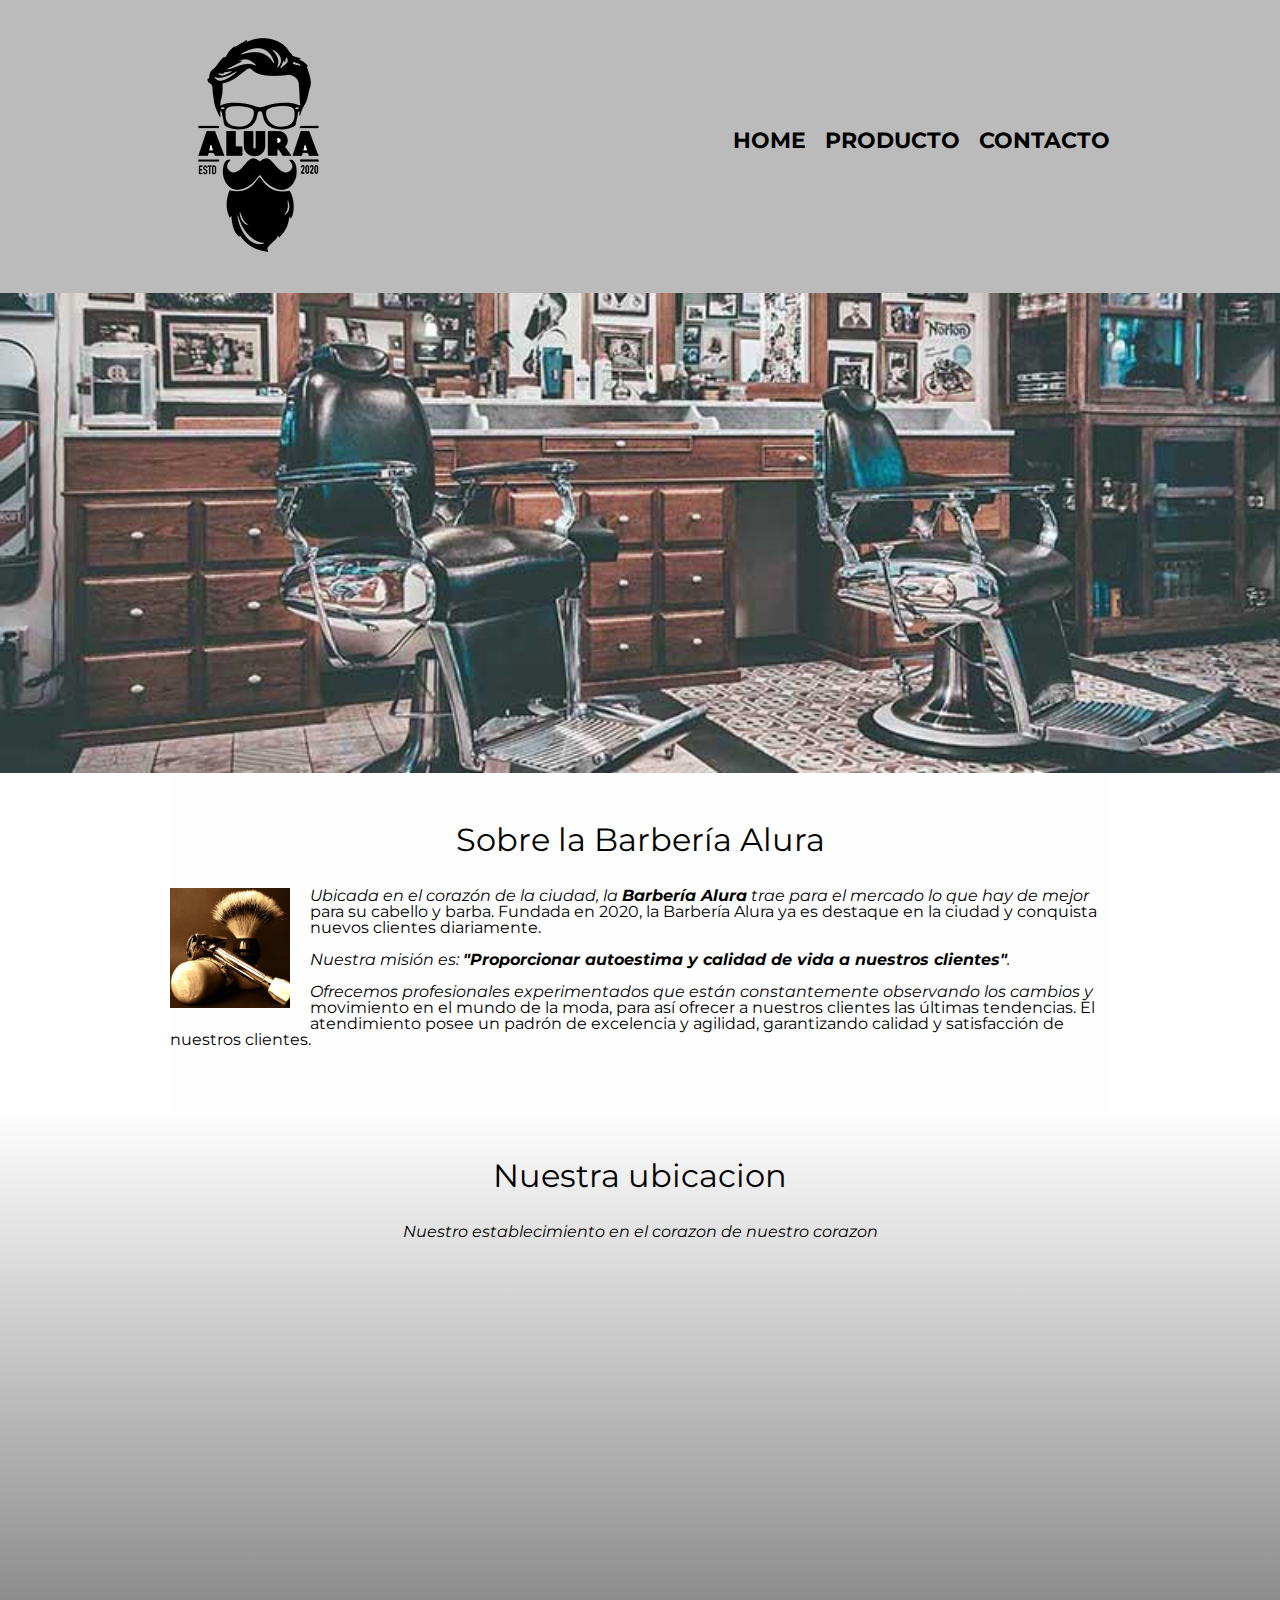
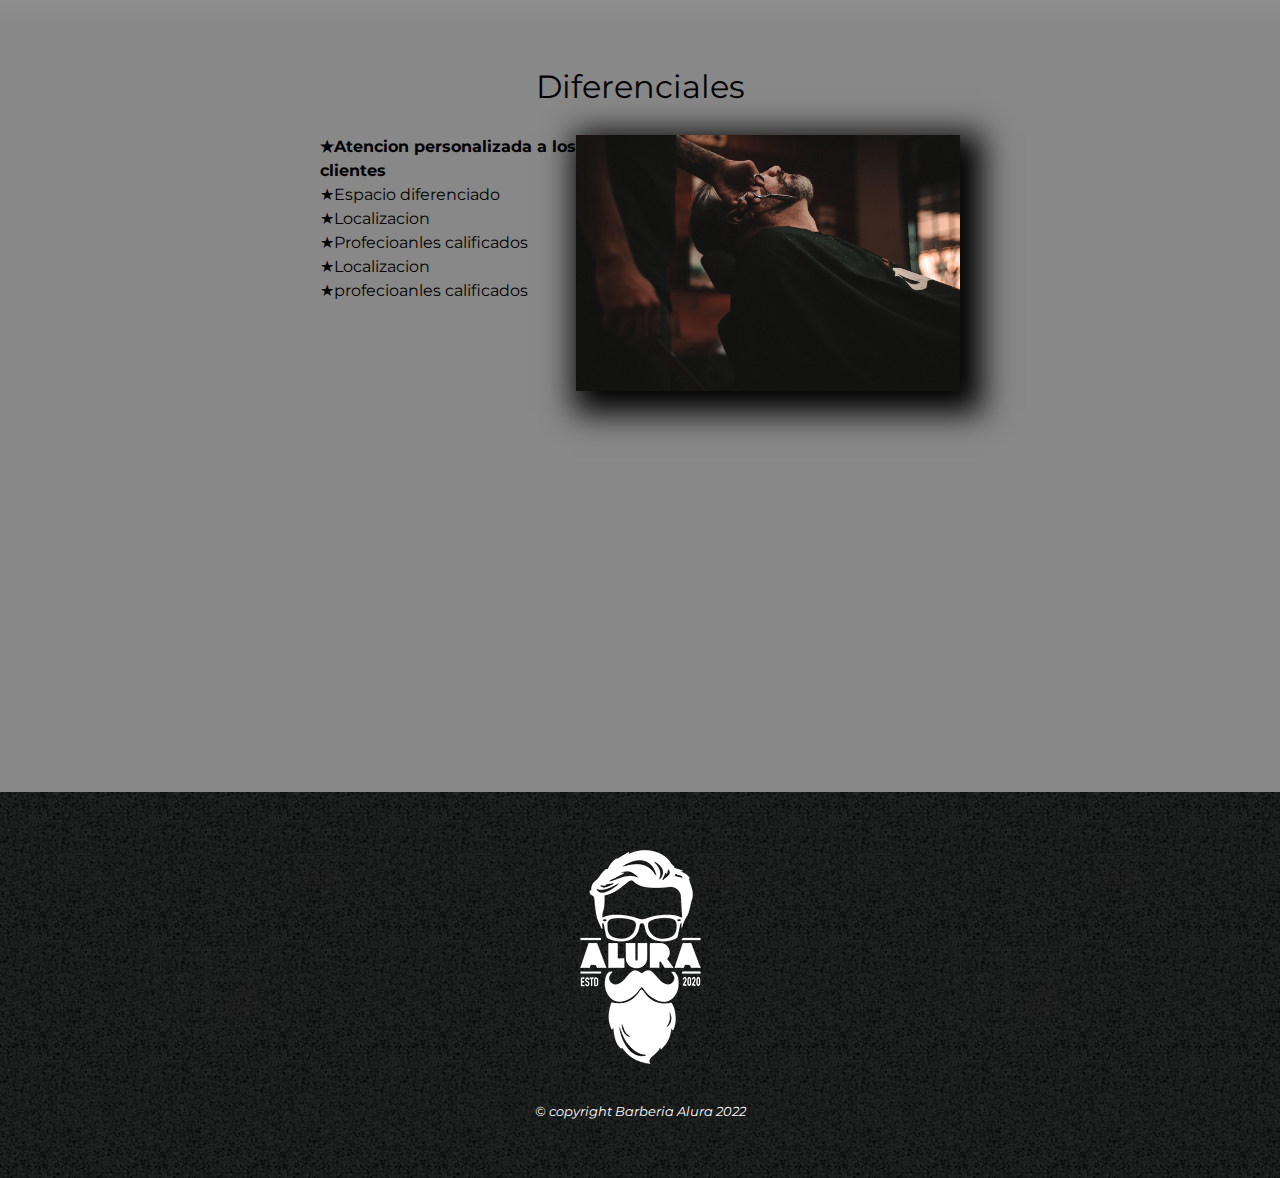
<file: index.html>
<!DOCTYPE html>
<html lang="en">
<head>
    <meta charset="UTF-8">
    <meta name="viewport" content="width=device-width">
    <meta http-equiv="X-UA-Compatible" content="IE=edge">
    <meta name="viewport" content="width=device-width, initial-scale=1.0">
    <title>Document</title>
    <link rel="stylesheet" href="reset.css">
   
    <link rel="preconnect" href="https://fonts.googleapis.com">
    <link rel="preconnect" href="https://fonts.gstatic.com" crossorigin>
    <link href="https://fonts.googleapis.com/css2?family=Montserrat:ital,wght@0,300;1,300&display=swap" rel="stylesheet">
    
    <link rel="stylesheet" href="./style.css">

</head>
<body>


    <header>

        <div class="caja">
            <h1><img src="./imagenes/logo.png"></h1>
            

           <nav>
               <ul>
                    <li><a href="./index.html">Home</a></li>
                    <li><a href="./productos.html">Producto</a></li>
                    <li><a href="./contacto.html">Contacto</a></li>
                </ul>
              
            </nav>
            
        </div>
       

    </header>

    
    <img class="banner" src="./imagenes/banner.jpg">


    <main>
        <section class="principal">
            
            <h2 class="titulo-principal"> Sobre la Barbería Alura</h2>

            <img class="utensilios" src="./imagenes/utensilios[1].jpg"  alt="utensilios de un barbero">
    
            <p > Ubicada en el corazón de la ciudad, la <strong>Barbería Alura</strong> trae para el mercado lo que hay de mejor para su cabello y barba. Fundada en 2020, la Barbería Alura ya es destaque en la ciudad y conquista nuevos clientes diariamente.</p>
        
            <p id="mision"> <em> Nuestra misión es: <strong>"Proporcionar autoestima y calidad de vida a nuestros clientes"</strong>.</em></p>
    
            <p >  Ofrecemos profesionales experimentados que están constantemente observando los cambios y movimiento en el mundo de la moda, para así ofrecer a nuestros clientes las últimas tendencias. El atendimiento posee un padrón de excelencia y agilidad, garantizando calidad y satisfacción de nuestros clientes.</p> 
    
        </section>

        <section class="mapa">
            <h3 class="titulo-principal">Nuestra ubicacion</h3>
            <p>Nuestro establecimiento en el corazon de nuestro corazon</p>

            <div class="mapa-contenido">
                <iframe src="https://www.google.com/maps/embed?pb=!1m18!1m12!1m3!1d3596.5956612446876!2d-100.29182419465934!3d25.651541924707416!2m3!1f0!2f0!3f0!3m2!1i1024!2i768!4f13.1!3m3!1m2!1s0x8662bfcee61c0709%3A0xab5b4cc298e6fe08!2sTecnol%C3%B3gico%20de%20Monterrey!5e0!3m2!1ses-419!2smx!4v1674174857547!5m2!1ses-419!2smx" width="100%" height="300" style="border:0;" allowfullscreen="" loading="lazy" referrerpolicy="no-referrer-when-downgrade"></iframe>

            </div>
           

        </section>
    
    
        <section class="diferenciales">
            <h3 class="titulo-principal">Diferenciales</h3>


            <div class="contenido-diferenciales">
                <ul class="lista-diferenciales">
                    <li class="items">Atencion personalizada a los clientes</li>
                    <li class="items">Espacio diferenciado</li>
                    <li class="items">Localizacion</li>
                    <li class="items">Profecioanles calificados</li>
                    <li class="items">Localizacion</li> 
                    <li class="items">profecioanles calificados</li>

                </ul><img src="./imagenes/diferenciales.jpg" alt="diferenciales" class="imagen-diferenciales">

            </div>

            <div class="video">
                <iframe width="100%" height="315" src="https://www.youtube.com/embed/vBM3s3PRmog" 
                title="YouTube video player" frameborder="0" allow="accelerometer; autoplay; clipboard-write; 
                encrypted-media; gyroscope; picture-in-picture; web-share" allowfullscreen></iframe>
        
            </div>
    
           
    
        </section>

        

    

    </main>

   
    <footer>
        <img src="./imagenes/logo-blanco.png">
        <p class="copyright"> &copy; copyright Barberia Alura 2022</p>
    </footer>



    





    
</body>
</html>
</file>
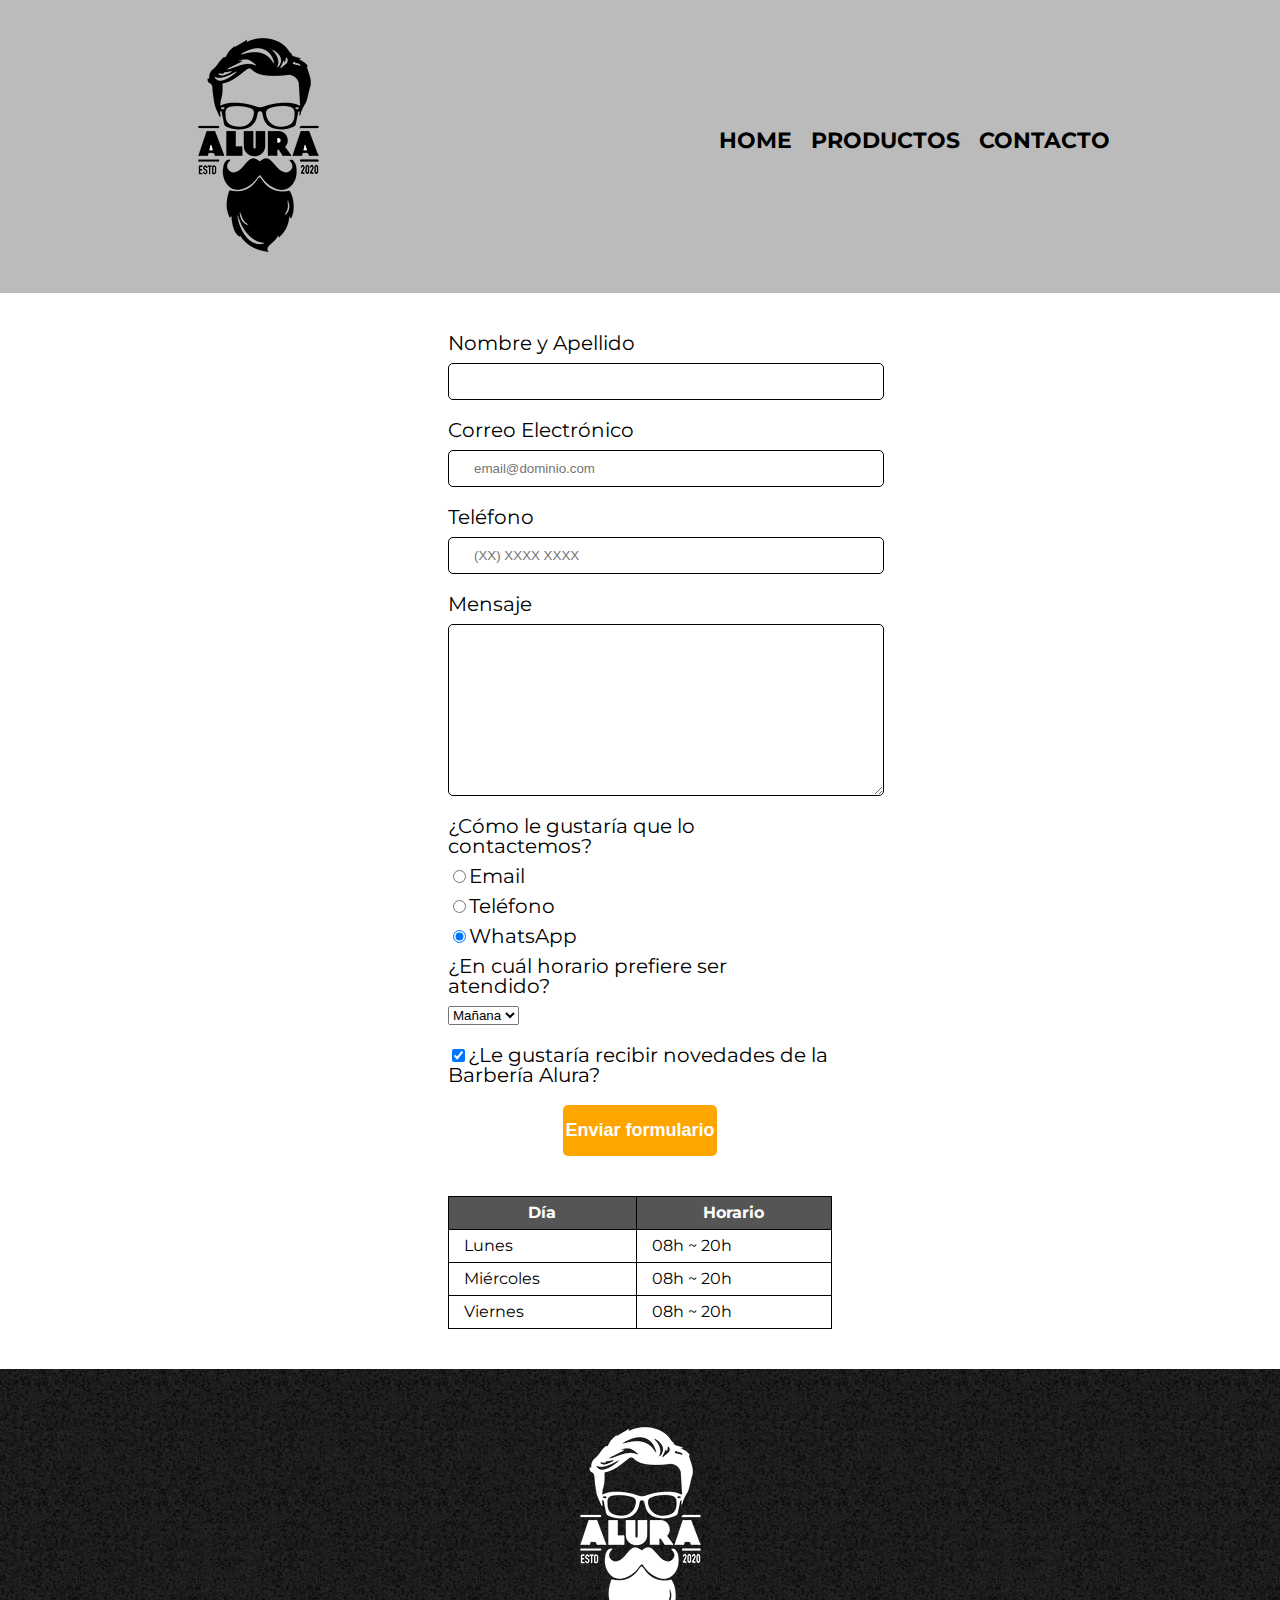
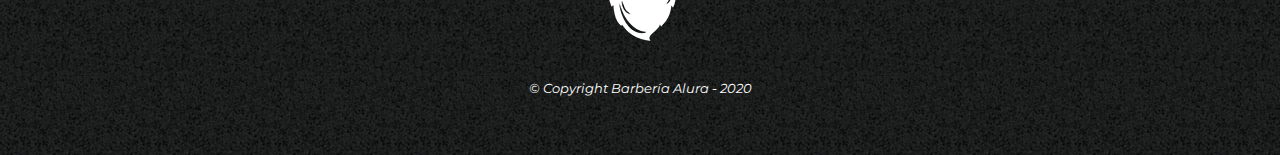
<file: contacto.html>
<!DOCTYPE html>

<html>
    <head>
        <meta charset="UTF-8">
        <title>Contacto - Barbería Alura</title>
        <link rel="stylesheet" href="reset.css">
        <link rel="stylesheet" href="style.css">
        <link href="https://fonts.googleapis.com/css2?family=Montserrat:ital,wght@0,300;1,300&display=swap" rel="stylesheet">
    </head>
    <body>
        <header>
            <div class="caja">
                <h1><img src="imagenes/logo.png" alt="Logo de la Barbería Alura"></h1>
                <nav>
                    <ul>
                        <li><a href="index.html">Home</a></li>
                        <li><a href="productos.html">Productos</a></li>
                        <li><a href="contacto.html">Contacto</a></li>
                    </ul>
                </nav>
            </div>
        </header>
        <main class="main-contacto">
            <form>
                <label for="nombreapellido">Nombre y Apellido</label>
                <input type="text" id="nombreapellido" class="input-padron" required>

                <label for="correoelectronico">Correo Electrónico</label>
                <input type="email" id="correoelectronico" class="input-padron" required placeholder="email@dominio.com">

                <label for="telefono">Teléfono</label>
                <input type="tel" id="telefono" class="input-padron" required placeholder="(XX) XXXX XXXX">

                <label for="mensaje">Mensaje</label>
                <textarea cols="59" rows="10" id="mensaje" class="input-padron" required></textarea>
                
                <fieldset>
                    <legend>¿Cómo le gustaría que lo contactemos?</legend>

                    <label for="radio-email"><input type="radio" name="contacto" value="email" id="radio-email">Email</label>
                    
                    <label for="radio-telefono"><input type="radio" name="contacto" value="telefono" id="radio-telefono">Teléfono</label>
                    
                    <label for="radio-whatsapp"><input type="radio" name="contacto" value="whatsapp" id="radio-whatsapp" checked>WhatsApp</label>
                    
                </fieldset>
               
                <fieldset>
                    <legend>¿En cuál horario prefiere ser atendido?</legend>
                    <select>
                        <option>Mañana</option>
                        <option>Tarde</option>
                        <option>Noche</option>
                    </select>
                </fieldset>
                
                <label class="checkbox"><input type="checkbox" checked>¿Le gustaría recibir novedades de la Barbería Alura?</label>                
                
                <div class="enviar-contenedor">
                    <input type="submit" value="Enviar formulario" class="enviar">

                </div>
                
                

            </form>

            <table>
                <thead>
                    <tr>
                        <th>Día</th>
                        <th>Horario</th>
                    </tr>
                </thead>
                <tbody>
                    <tr>
                        <td>Lunes</td>
                        <td>08h ~ 20h</td>
                    </tr>
                    <tr>
                        <td>Miércoles</td>
                        <td>08h ~ 20h</td>
                    </tr>
                    <tr>
                        <td>Viernes</td>
                        <td>08h ~ 20h</td>
                    </tr>
                </tbody>
            </table>
        </main>
        <footer>
            <img src="imagenes/logo-blanco.png"  alt="Logo de la Barbería Alura">
            <p class="copyright">&copy Copyright Barbería Alura - 2020</p>
        </footer>
    </body>
</html>
</file>
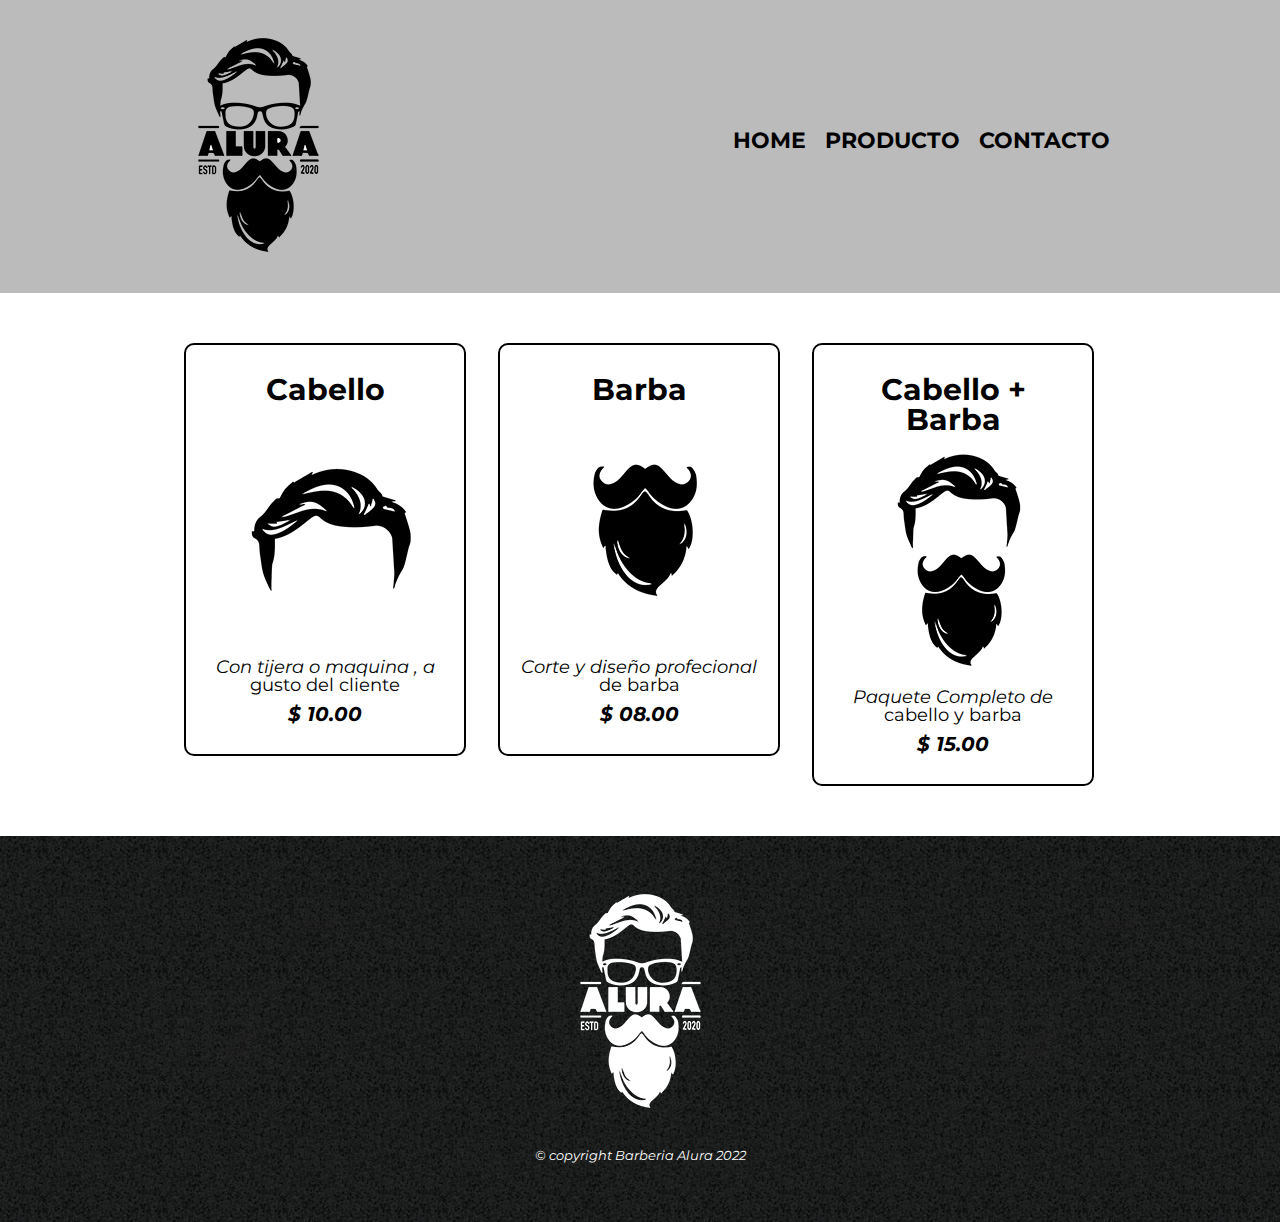
<file: productos.html>
<!DOCTYPE html>
<html lang="en">
<head>
    <meta charset="UTF-8">
    <meta http-equiv="X-UA-Compatible" content="IE=edge">
    <meta name="viewport" content="width=device-width, initial-scale=1.0">
    <title>Productos-Barberia  Alura</title>
    <link rel="stylesheet" href="./reset.css">
    <link rel="stylesheet" href="./style.css">
    <link href="https://fonts.googleapis.com/css2?family=Montserrat:ital,wght@0,300;1,300&display=swap" rel="stylesheet">

</head>
<body>
    <header>

        <div class="caja">
            <h1><img src="./imagenes/logo.png"></h1>
            

           <nav>
               <ul>
                    <li><a href="./index.html">Home</a></li>
                    <li><a href="./productos.html">Producto</a></li>
                    <li><a href="./contacto.html">Contacto</a></li>
                </ul>
              
            </nav>
            
        </div>

        
       

    </header>


    <main>
        <ul class="productos">
            <li>
                <h2>Cabello</h2>
                <img src="./imagenes/cabello.jpg">
                <p class="producto-descripcion">Con tijera o maquina , a gusto del cliente</p>
                <p class="producto-precio">$ 10.00</p>
                
            </li>


            <li>
                <h2>Barba</h2>
                <img src="./imagenes/barba.jpg">
                <p class="producto-descripcion"> Corte y diseño profecional de barba</p>
                <p class="producto-precio"> $ 08.00</p>
                
            </li>


            <li>
                <h2>Cabello + Barba</h2>
                <img src="./imagenes/cabello+barba.jpg">
                <p class="producto-descripcion">Paquete Completo de cabello y barba</p>
                <p class="producto-precio">$ 15.00</p>
                
            </li>
            
        </ul>
        
    </main>



    <footer>
        <img src="./imagenes/logo-blanco.png">
        <p class="copyright"> &copy; copyright Barberia Alura 2022</p>
    </footer>

    
</body>
</html>
</file>
<file: style.css>
body{
    font-family: 'Montserrat', sans-serif;
    
}

.main-contacto{
    padding: 0  35%;
    
}

header{
    background-color: #BBBBBB;
    padding: 20px 0;
}


.caja {
    width: 940px;
    position: relative;
    margin: 0 auto;
    
}

nav{
    position: absolute;
    top:110px;
    right:0;
}

nav li{
    display: inline;
    margin:0 0 0 15px;

}

nav a {
    text-transform: uppercase;
    color: #000000;
    font-weight: bold;
    font-size: 22px;
    text-decoration: none;


}

nav a:hover{
    color:rgb(208, 232, 25);
    text-decoration: underline;
}

.productos{
    width: 940px;
    margin: 0 auto;
    padding: 50px;

}

.productos li{
    display: inline-block;
    text-align: center;
    width: 30%;
    vertical-align: top;
   
    margin: 0 1.5%;
    padding: 30px 20px;
    box-sizing: border-box;
    border-color: #000000;
    border-width: 2px;
    border-style: solid;
    border-radius: 10px;
}

.productos li:hover{
 border-color: rgb(208, 232, 25);
 

}

.productos li:active{
    border-color: rgb(13, 20, 232);
}

.productos h2{
    font-size: 30px;
    font-weight: bold;
}

.productos li:hover h2{
    font-size: 33px;

}


.producto-descripcion{
    font-size: 18px;

}

.producto-precio{
    font-size: 20px;
    font-weight: bold;
    margin-top: 10px;

}


footer{
    text-align: center;
    background: url(./imagenes/bg.jpg);
    padding: 40px;
}

.copyright {
    color: #FFFFFF;
    font-size: 13PX;
    margin: 20px;

}


/* pagina del contacto*/




form {
    margin: 40px 0;
}

form label, form legend {
    display:block;
    font-size: 20px;
    margin: 0 0 10px;
}

.input-padron{
    display: block;
    margin: 0 0 20px;
    padding: 10px 25px;
    width: 100%;
    border: solid 1px;
    border-radius: 5px;
}

.checkbox{
    margin: 20px 0;
}

.enviar-contenedor{
    width: 100%;
   padding: 0 30%; 
}

.enviar{
    width: 40%;
    padding: 15px 0 ;
    font-size: 18px;
    font-weight: bold;
    color:white;
    background: orange;
    border:none;
    border-radius: 5px;
    transition: 1s all;
    cursor:pointer;
}



.enviar:hover {
    background: darkorange;
    transform: scale(1.2);
}

table {
     margin: 40px 0;
     width: 100%;
}

thead {
    background: #555555;
    color: white;
    font-weight: bold;
}

td, th {
    border: 1px solid #000000;
    padding: 8px 15px;
}



/*  aqui inicia el css para nuestra pagina home*/

.banner{
width: 100%;

}

.principal{
    padding: 3em 0;
    background: #fefefe;
    width: 940px;
    margin: 0 auto;
}

.titulo-principal{
    text-align: center;
    font-size: 2em;
    margin: 0 0 1em;
    clear: left;
}


 


p:first-line{
    font-style: italic;
}

.principal p {
    margin: 0 0 1em;
}

.principal strong{
    font-weight:bold;
}

.principal em{
    font-style: italic;
}


.utensilios{
    width: 120px;
    float: left;
    margin: 0 20px 20px 0;
    
}

.mapa{
    padding: 3em 0;
    background: linear-gradient(#FEFEFE,#888888);
}

.diferenciales{
    padding: 3em 0;
    background: #888888;
    
}



.mapa p{
    margin: 0 0 2em;
    text-align: center;
}

.mapa-contenido{
    width: 940px;
    margin:0 auto;
}



.contenido-diferenciales{
    width: 640px;
    margin:0 auto;
}

.lista-diferenciales{
    width: 40%;
    display: inline-block;
    vertical-align: top;

}



.items{
    line-height: 1.5;
}

.items::before{
    content: "★";
}

.items:first-child{
    font-weight: bold;
}


.imagen-diferenciales{
    width: 60%;
    transition: 400ms;
    box-shadow: 10px 10px 30px 12px #000000;

    
}

.imagen-diferenciales:hover{
    opacity: 0.3;
    
}
.video{
    width: 560px;
    margin:1em auto;

}


@media screen and (max-width:480px){
    h1{
        text-align: center;
    }
    nav{
        position: static;
    }
    .caja, .principal, .mapa-contenido, .contenido-diferenciales, .video {
        width: auto;
    }
    .lista-diferenciales, .imagen-diferenciales{
        width: 100%;
    }
}
</file>
